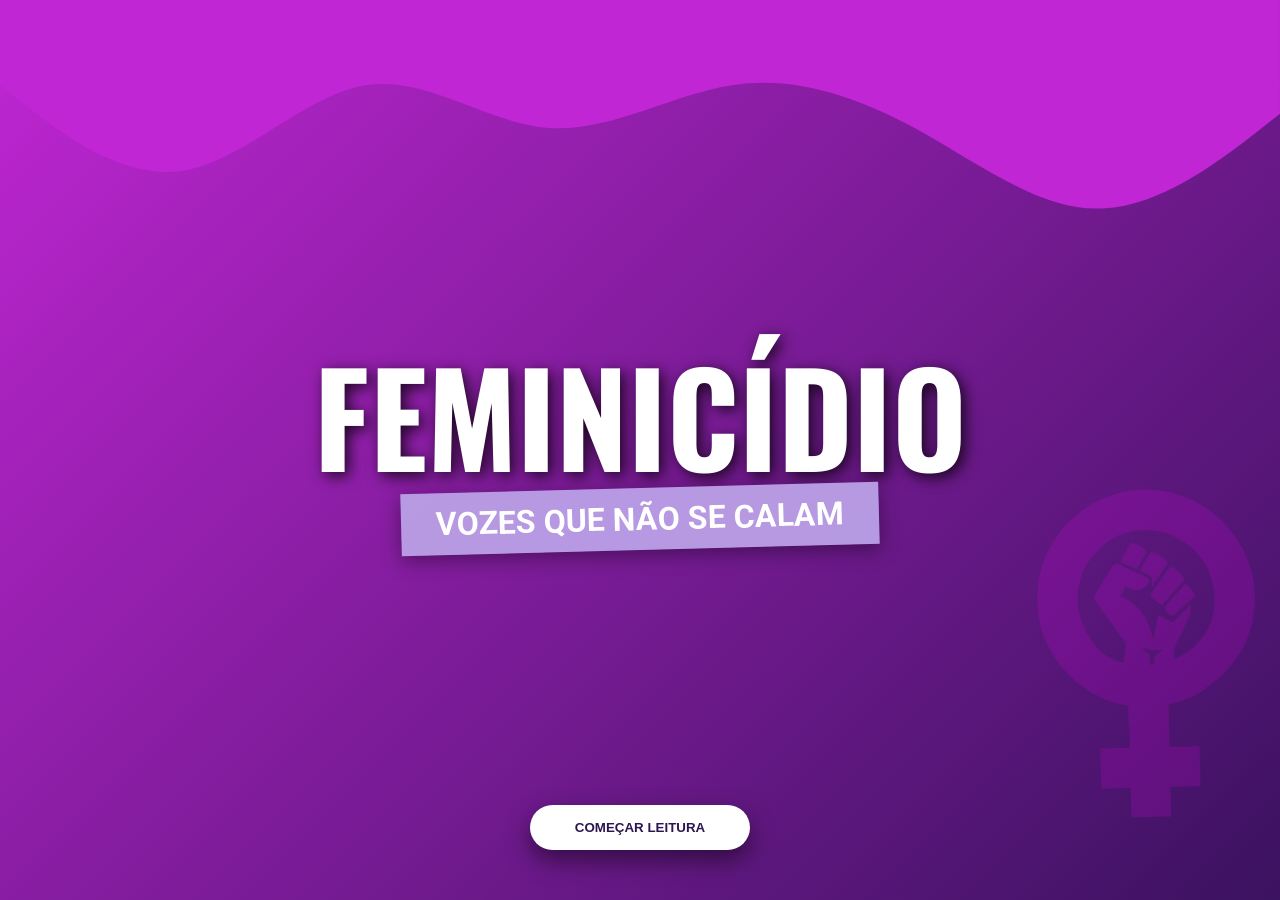
<file: index.html>
<!DOCTYPE html>
<html lang="en">
<head>
    <meta charset="UTF-8">
    <meta name="viewport" content="width=device-width, initial-scale=1.0">
    <title>Document</title>
    <link rel="stylesheet" href="style.css">
</head>
<body>
    <head>
    <meta charset="UTF-8">
    <meta name="viewport" content="width=device-width, initial-scale=1.0">
    <title>Cartilha Digital - Feminicídio</title>
    
    <link rel="preconnect" href="https://fonts.googleapis.com">
    <link rel="preconnect" href="https://fonts.gstatic.com" crossorigin>
    <link href="https://fonts.googleapis.com/css2?family=Oswald:wght@700&family=Roboto:wght@400;700&display=swap" rel="stylesheet">
    
    <link rel="stylesheet" href="style.css">
</head>
<body>

     
    <main class="container-principal">
       
        <div class="onda-topo">
            <svg xmlns="http://www.w3.org/2000/svg" viewBox="0 0 1440 320">
                <path fill="#C026D3" fill-opacity="1" d="M0,96L34.3,122.7C68.6,149,137,203,206,192C274.3,181,343,107,411,96C480,85,549,139,617,144C685.7,149,754,107,823,96C891.4,85,960,107,1029,144C1097.1,181,1166,235,1234,234.7C1302.9,235,1371,181,1406,154.7L1440,128L1440,0L1405.7,0C1371.4,0,1303,0,1234,0C1165.7,0,1097,0,1029,0C960,0,891,0,823,0C754.3,0,686,0,617,0C548.6,0,480,0,411,0C342.9,0,274,0,206,0C137.1,0,69,0,34,0L0,0Z"></path>
            </svg>
        </div>
                
        <div class="moldura-img-simbolo">
            <img src="image copy.png" alt="Símbolo Feminista com Punho" class="img-simbolo">
        </div>

        <section class="conteudo">
            <h1 class="titulo">Feminicídio</h1>
            
            <div class="caixa-subtitulo">
                <h2 class="subtitulo">Vozes que não se calam</h2>
            </div>
        </section>

        <button class="btn-proximo" onclick="avancar()">
            Começar Leitura
        </button>

    </main>

    <script>
        function avancar() {
            window.location.href = 'sobre.html';
        }
    </script>

</body>
</html>
</file>
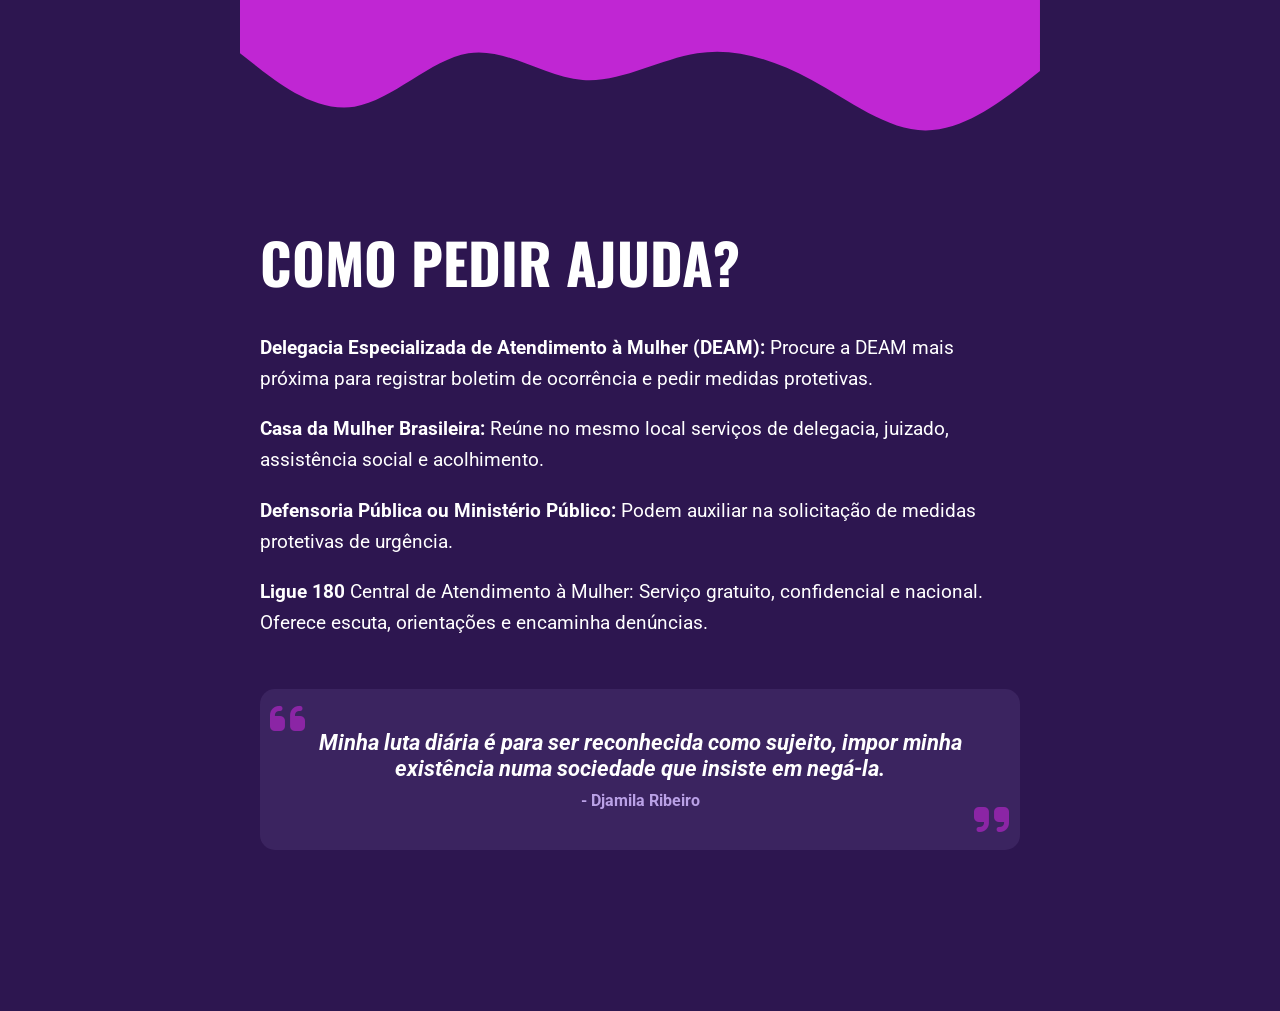
<file: ajuda.html>
<!DOCTYPE html>
<html lang="pt-br">
<head>
    <meta charset="UTF-8">
    <meta name="viewport" content="width=device-width, initial-scale=1.0">
    <title>Document</title>
    <link rel="stylesheet" href="ajuda.css">
</head>
<body>
    
    <head>
        <body>
    <meta charset="UTF-8">
    <meta name="viewport" content="width=device-width, initial-scale=1.0">
    <title>Como Pedir Ajuda - Cartilha Digital</title>
    
    <link rel="preconnect" href="https://fonts.googleapis.com">
    <link rel="preconnect" href="https://fonts.gstatic.com" crossorigin>
    <link href="https://fonts.googleapis.com/css2?family=Oswald:wght@700&family=Roboto:wght@400;700&display=swap" rel="stylesheet">
    
    <link rel="stylesheet" href="https://cdnjs.cloudflare.com/ajax/libs/font-awesome/6.5.1/css/all.min.css">
    <link rel="stylesheet" href="ajuda.css">
        </body>
    </head>

     <main class="pagina-container">
        <div class="onda-topo">
            <svg xmlns="http://www.w3.org/2000/svg" viewBox="0 0 1440 320">
                <path fill="#C026D3" fill-opacity="1" d="M0,96L34.3,122.7C68.6,149,137,203,206,192C274.3,181,343,107,411,96C480,85,549,139,617,144C685.7,149,754,107,823,96C891.4,85,960,107,1029,144C1097.1,181,1166,235,1234,234.7C1302.9,235,1371,181,1406,154.7L1440,128L1440,0L1405.7,0C1371.4,0,1303,0,1234,0C1165.7,0,1097,0,1029,0C960,0,891,0,823,0C754.3,0,686,0,617,0C548.6,0,480,0,411,0C342.9,0,274,0,206,0C137.1,0,69,0,34,0L0,0Z"></path>
            </svg>
        </div>

        <section class="conteudo">
            <h2 class="titulo-sessao">Como pedir ajuda?</h2>

            <article class="texto-informativo">
                <p><strong>Delegacia Especializada de Atendimento à Mulher (DEAM):</strong> Procure a DEAM mais próxima para registrar boletim de ocorrência e pedir medidas protetivas.</p>
                <p><strong>Casa da Mulher Brasileira:</strong> Reúne no mesmo local serviços de delegacia, juizado, assistência social e acolhimento.</p>
                <p><strong>Defensoria Pública ou Ministério Público:</strong> Podem auxiliar na solicitação de medidas protetivas de urgência.</p>
                
                <p><strong>Ligue 180</strong> Central de Atendimento à Mulher: Serviço gratuito, confidencial e nacional. Oferece escuta, orientações e encaminha denúncias.</p>
            </article>

            <div class="box-citacao">
                <i class="fa-solid fa-quote-left aspas-abrir"></i>
                <p class="texto-quote">
                    Minha luta diária é para ser reconhecida como sujeito, impor minha existência numa sociedade que insiste em negá-la.
                </p>
                <span class="autor-quote">- Djamila Ribeiro</span>
                <i class="fa-solid fa-quote-right aspas-fechar"></i>
            </div>
        </section>

        <div class="navegacao">
            <a href="estatisticas.html" class="btn-voltar">Voltar</a>
            <a href="conscientizacao.html" class="btn-proximo">Próximo</a>
        </div>
    </main>
</body>
</html>
</file>
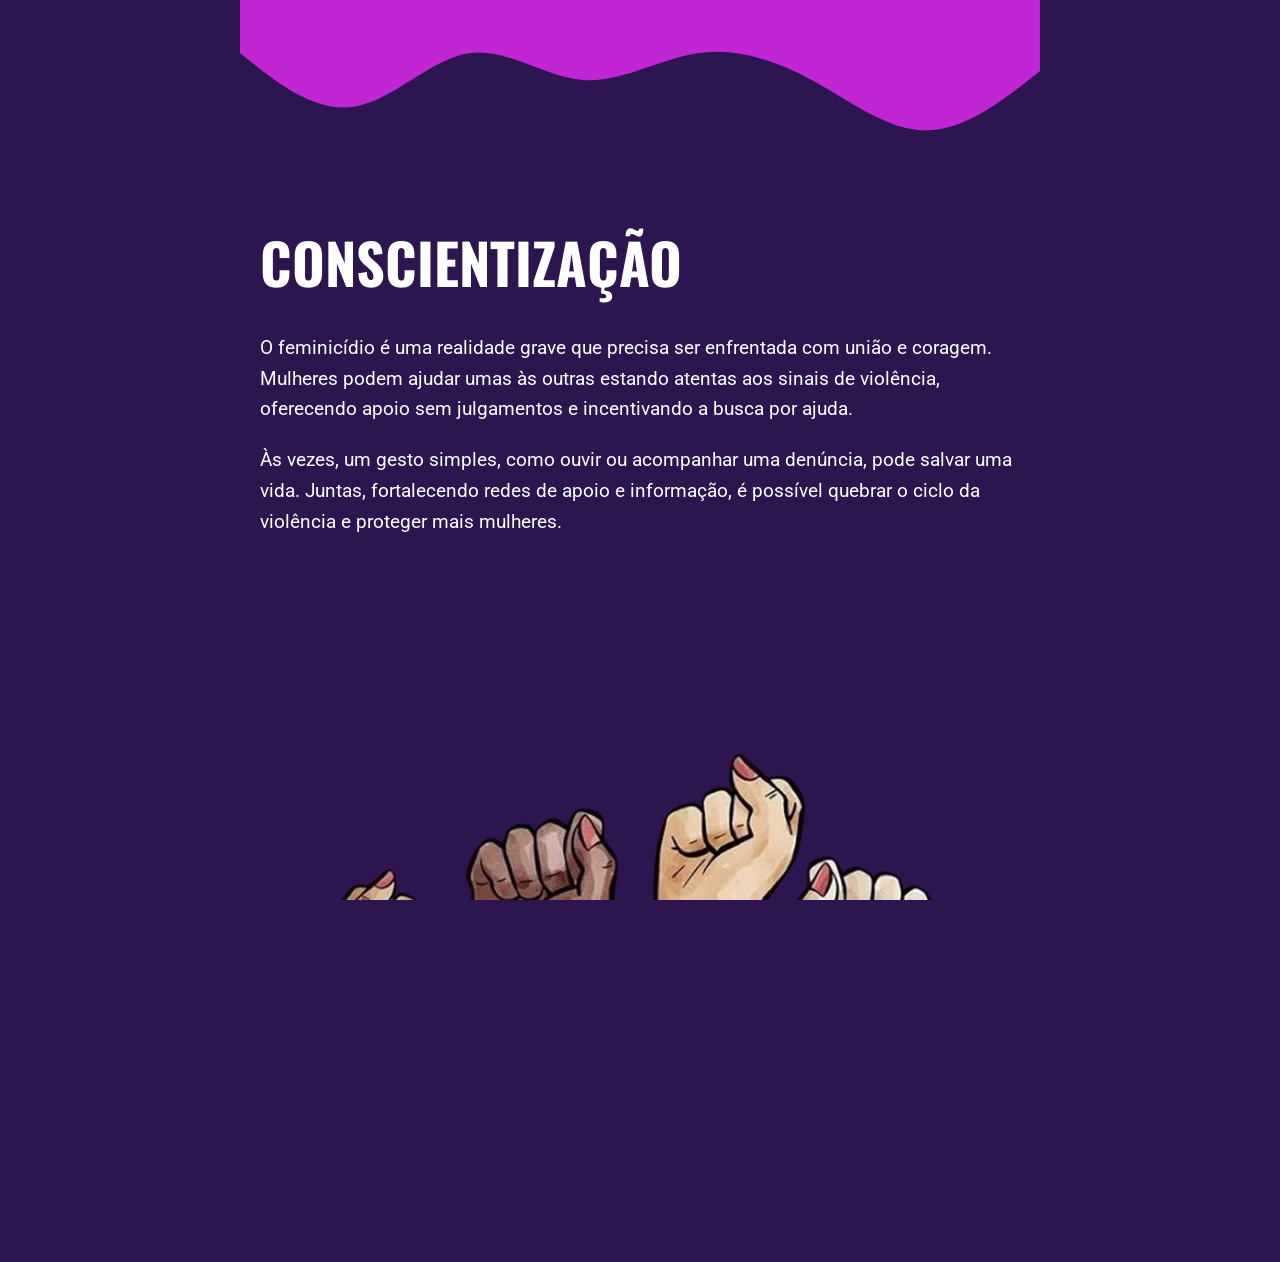
<file: conscientizacao.html>
<!DOCTYPE html>
<html lang="en">
<head>
    <meta charset="UTF-8">
    <meta name="viewport" content="width=device-width, initial-scale=1.0">
    <title>Document</title>
    <link rel="stylesheet" href="conscientizacao.css">
</head>
<body>
    <head>
    <meta charset="UTF-8">
    <meta name="viewport" content="width=device-width, initial-scale=1.0">
    <title>Conscientização - Cartilha Digital</title>
    
    <link rel="preconnect" href="https://fonts.googleapis.com">
    <link rel="preconnect" href="https://fonts.gstatic.com" crossorigin>
    <link href="https://fonts.googleapis.com/css2?family=Oswald:wght@700&family=Roboto:wght@400;700&display=swap" rel="stylesheet">
    
    <link rel="stylesheet" href="conscientizacao.css">
</head>
<body>

    <main class="pagina-container">
        <div class="onda-topo">
            <svg xmlns="http://www.w3.org/2000/svg" viewBox="0 0 1440 320">
                <path fill="#C026D3" fill-opacity="1" d="M0,96L34.3,122.7C68.6,149,137,203,206,192C274.3,181,343,107,411,96C480,85,549,139,617,144C685.7,149,754,107,823,96C891.4,85,960,107,1029,144C1097.1,181,1166,235,1234,234.7C1302.9,235,1371,181,1406,154.7L1440,128L1440,0L1405.7,0C1371.4,0,1303,0,1234,0C1165.7,0,1097,0,1029,0C960,0,891,0,823,0C754.3,0,686,0,617,0C548.6,0,480,0,411,0C342.9,0,274,0,206,0C137.1,0,69,0,34,0L0,0Z"></path>
            </svg>
        </div>

        <section class="conteudo">
            <h2 class="titulo-sessao">Conscientização</h2>

            <article class="texto-informativo">
                <p>O feminicídio é uma realidade grave que precisa ser enfrentada com união e coragem. Mulheres podem ajudar umas às outras estando atentas aos sinais de violência, oferecendo apoio sem julgamentos e incentivando a busca por ajuda.</p>
                
                <p>Às vezes, um gesto simples, como ouvir ou acompanhar uma denúncia, pode salvar uma vida. Juntas, fortalecendo redes de apoio e informação, é possível quebrar o ciclo da violência e proteger mais mulheres.</p>
            </article>

            <div class="container-ilustracao">
                <img src="image.png" alt="Ilustração de punhos femininos erguidos" class="img-final">
            </div>
        </section>

        <div class="navegacao">
            <a href="ajuda.html" class="btn-voltar">Voltar</a>
            <a href="index.html" class="btn-proximo">Início</a>
        </div>
    </main>
</body>
</html>
</file>
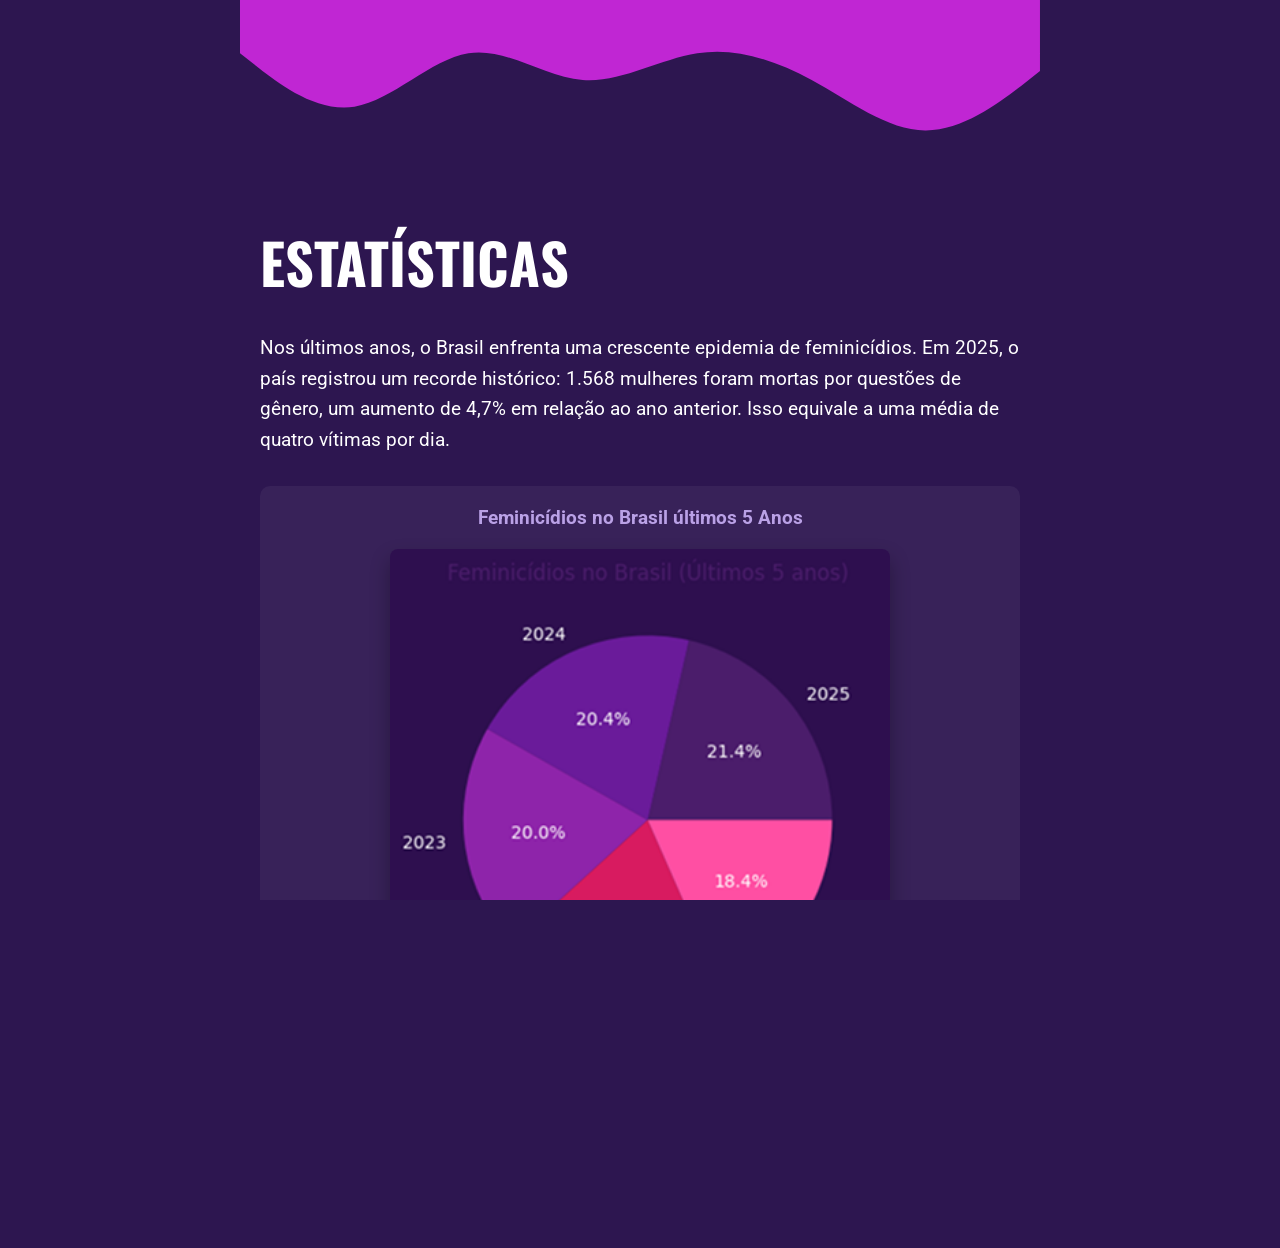
<file: estatistica.html>
<!DOCTYPE html>
<html lang="en">
<head>
    <meta charset="UTF-8">
    <meta name="viewport" content="width=device-width, initial-scale=1.0">
    <title>Document</title>
    <link rel="stylesheet" href="estatistica.css">
</head>
<body>
    <head>
    <meta charset="UTF-8">
    <meta name="viewport" content="width=device-width, initial-scale=1.0">
    <title>Estatísticas - Cartilha Digital</title>
    
    <link rel="preconnect" href="https://fonts.googleapis.com">
    <link rel="preconnect" href="https://fonts.gstatic.com" crossorigin>
    <link href="https://fonts.googleapis.com/css2?family=Oswald:wght@700&family=Roboto:wght@400;700&display=swap" rel="stylesheet">
    
    <link rel="stylesheet" href="estatistica.css">
</head>
<body>

    <main class="pagina-container">
        <div class="onda-topo">
            <svg xmlns="http://www.w3.org/2000/svg" viewBox="0 0 1440 320">
                <path fill="#C026D3" fill-opacity="1" d="M0,96L34.3,122.7C68.6,149,137,203,206,192C274.3,181,343,107,411,96C480,85,549,139,617,144C685.7,149,754,107,823,96C891.4,85,960,107,1029,144C1097.1,181,1166,235,1234,234.7C1302.9,235,1371,181,1406,154.7L1440,128L1440,0L1405.7,0C1371.4,0,1303,0,1234,0C1165.7,0,1097,0,1029,0C960,0,891,0,823,0C754.3,0,686,0,617,0C548.6,0,480,0,411,0C342.9,0,274,0,206,0C137.1,0,69,0,34,0L0,0Z"></path>
            </svg>
        </div>

        <section class="conteudo">
            <h2 class="titulo-sessao">Estatísticas</h2>

            <article class="texto-informativo">
                <p>Nos últimos anos, o Brasil enfrenta uma crescente epidemia de feminicídios. Em 2025, o país registrou um recorde histórico: 1.568 mulheres foram mortas por questões de gênero, um aumento de 4,7% em relação ao ano anterior. Isso equivale a uma média de quatro vítimas por dia.</p>
            </article>

            <div class="container-grafico">
                <h3>Feminicídios no Brasil últimos 5 Anos</h3>
                <img src="image copy 2.png" alt="Gráfico de Feminicídios no Brasil nos últimos 5 anos" class="img-grafico">
            </div>
        </section>

        <div class="navegacao">
            <a href="sinais-alerta.html" class="btn-voltar">Voltar</a>
            <a href="ajuda.html" class="btn-proximo">Próxima</a>
        </div>
    </main>

</body>
</html>
</file>
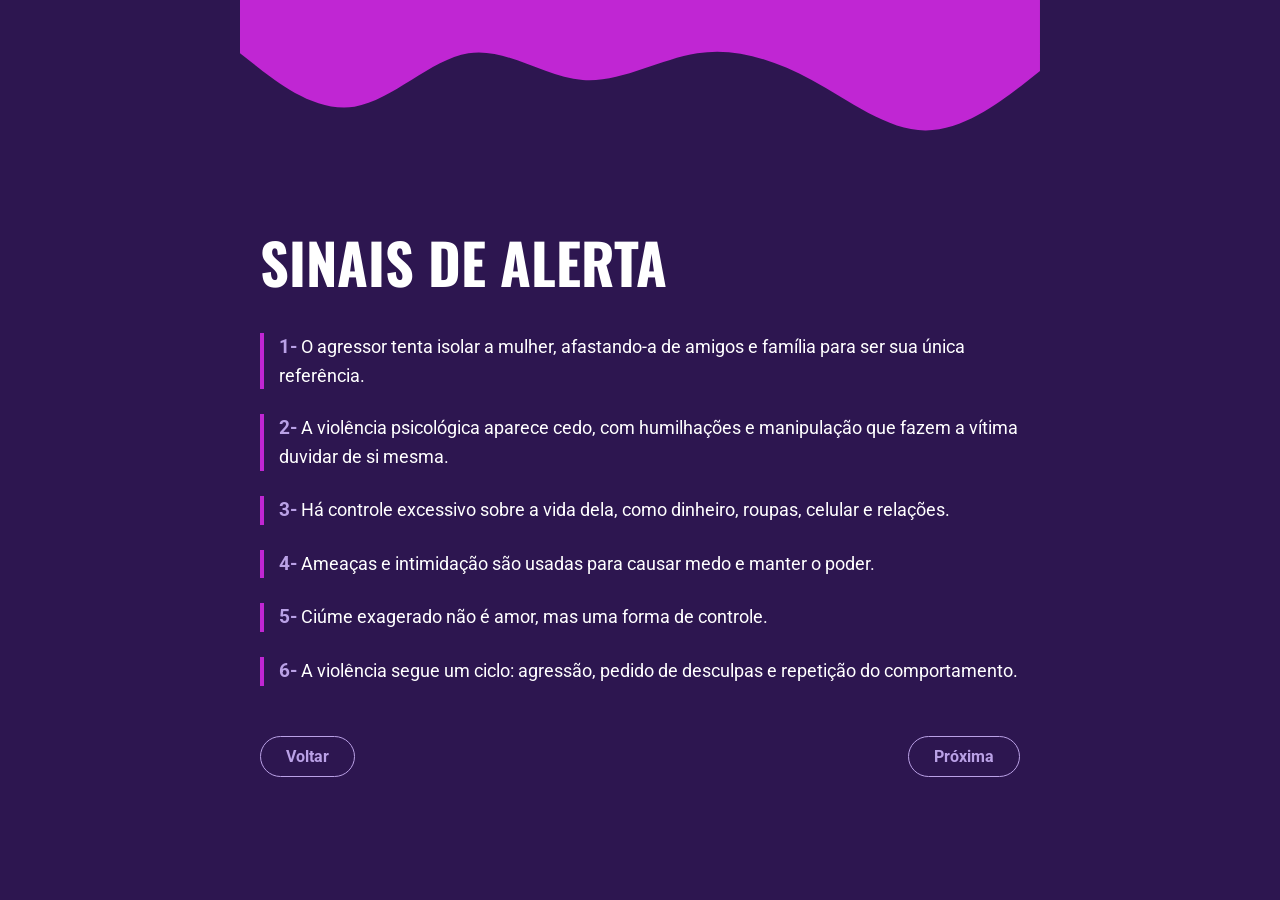
<file: sinais-alerta.html>
<!DOCTYPE html>
<html lang="en">
<head>
    <meta charset="UTF-8">
    <meta name="viewport" content="width=device-width, initial-scale=1.0">
    <title>Document</title>
    <link rel="stylesheet" href="sinais.css">
</head>
<body>
    <head>
    <meta charset="UTF-8">
    <meta name="viewport" content="width=device-width, initial-scale=1.0">
    <title>Sinais de Alerta - Cartilha Digital</title>
    
    <link rel="preconnect" href="https://fonts.googleapis.com">
    <link rel="preconnect" href="https://fonts.gstatic.com" crossorigin>
    <link href="https://fonts.googleapis.com/css2?family=Oswald:wght@700&family=Roboto:wght@400;700&display=swap" rel="stylesheet">
    
     
    <link rel="stylesheet" href="sinais.css">
</head>
<body>

    <main class="pagina-container">
        <div class="onda-topo">
            <svg xmlns="http://www.w3.org/2000/svg" viewBox="0 0 1440 320">
                <path fill="#C026D3" fill-opacity="1" d="M0,96L34.3,122.7C68.6,149,137,203,206,192C274.3,181,343,107,411,96C480,85,549,139,617,144C685.7,149,754,107,823,96C891.4,85,960,107,1029,144C1097.1,181,1166,235,1234,234.7C1302.9,235,1371,181,1406,154.7L1440,128L1440,0L1405.7,0C1371.4,0,1303,0,1234,0C1165.7,0,1097,0,1029,0C960,0,891,0,823,0C754.3,0,686,0,617,0C548.6,0,480,0,411,0C342.9,0,274,0,206,0C137.1,0,69,0,34,0L0,0Z"></path>
            </svg>
        </div>

        <section class="conteudo">
            <h2 class="titulo-sessao">Sinais de Alerta</h2>

            <ol class="lista-sinais">
                <li><strong>1-</strong> O agressor tenta isolar a mulher, afastando-a de amigos e família para ser sua única referência.</li>
                <li><strong>2-</strong> A violência psicológica aparece cedo, com humilhações e manipulação que fazem a vítima duvidar de si mesma.</li>
                <li><strong>3-</strong> Há controle excessivo sobre a vida dela, como dinheiro, roupas, celular e relações.</li>
                <li><strong>4-</strong> Ameaças e intimidação são usadas para causar medo e manter o poder.</li>
                <li><strong>5-</strong> Ciúme exagerado não é amor, mas uma forma de controle.</li>
                <li><strong>6-</strong> A violência segue um ciclo: agressão, pedido de desculpas e repetição do comportamento.</li>
            </ol>
        </section>

        <div class="navegacao">
            <a href="sobre.html" class="btn-voltar">Voltar</a>
            <a href="estatistica.html" class="btn-proximo">Próxima</a>
        </div>
    </main>
</body>
</html>
</file>
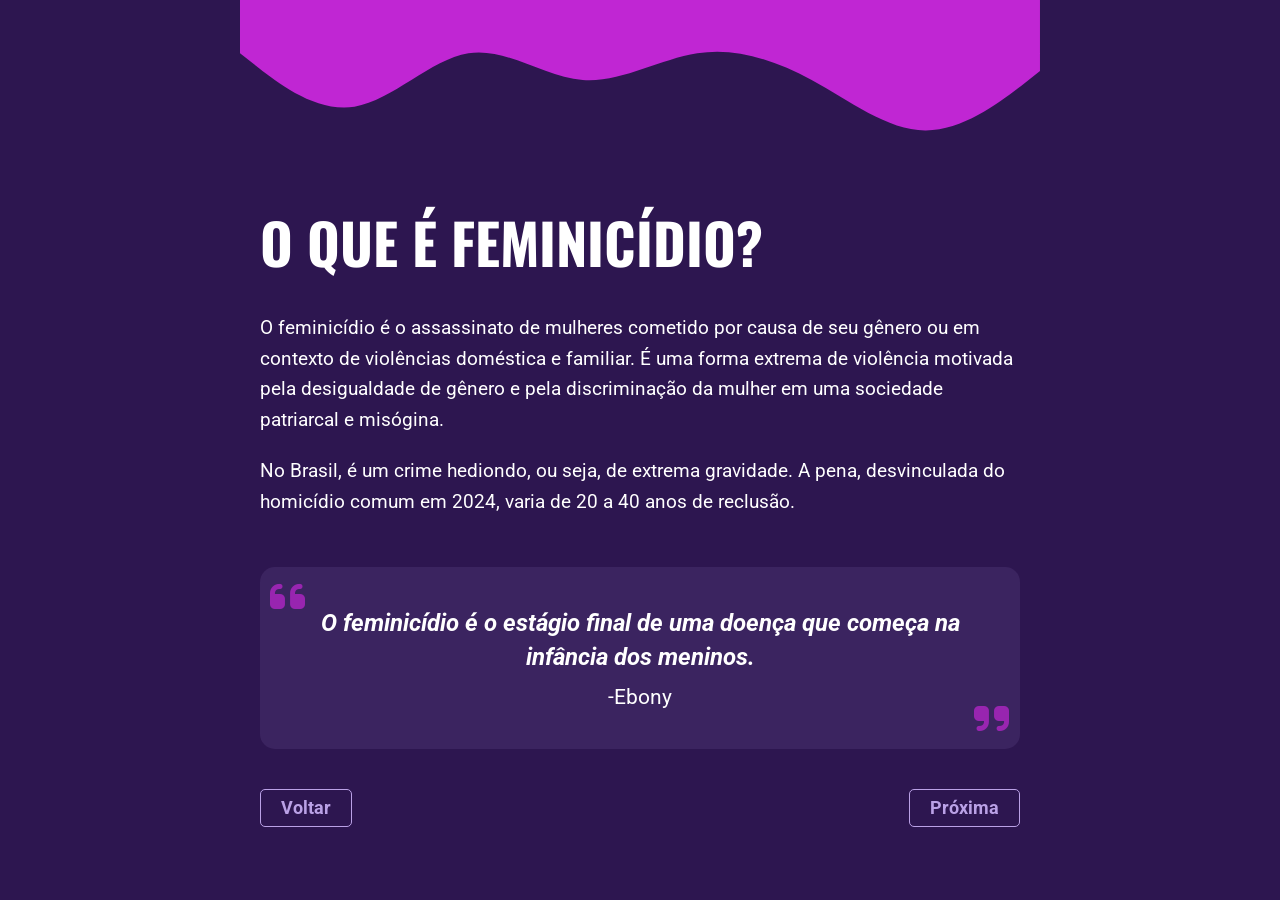
<file: sobre.html>
<!DOCTYPE html>
<html lang="pt-br">
<head>
    <meta charset="UTF-8">
    <meta name="viewport" content="width=device-width, initial-scale=1.0">
    <title>O que é Feminicídio?</title>
    
    <link rel="preconnect" href="https://fonts.googleapis.com">
    <link rel="preconnect" href="https://fonts.gstatic.com" crossorigin>
    <link href="https://fonts.googleapis.com/css2?family=Oswald:wght@700&family=Roboto:wght@400;700&display=swap" rel="stylesheet">
    
    <link rel="stylesheet" href="https://cdnjs.cloudflare.com/ajax/libs/font-awesome/6.5.1/css/all.min.css">
    
    <link rel="stylesheet" href="sobre.css">
</head>
<body>

    <main class="pagina-container">
        <div class="onda-topo">
            <svg xmlns="http://www.w3.org/2000/svg" viewBox="0 0 1440 320">
                <path fill="#C026D3" fill-opacity="1" d="M0,96L34.3,122.7C68.6,149,137,203,206,192C274.3,181,343,107,411,96C480,85,549,139,617,144C685.7,149,754,107,823,96C891.4,85,960,107,1029,144C1097.1,181,1166,235,1234,234.7C1302.9,235,1371,181,1406,154.7L1440,128L1440,0L1405.7,0C1371.4,0,1303,0,1234,0C1165.7,0,1097,0,1029,0C960,0,891,0,823,0C754.3,0,686,0,617,0C548.6,0,480,0,411,0C342.9,0,274,0,206,0C137.1,0,69,0,34,0L0,0Z"></path>
            </svg>
        </div>

        <section class="conteudo">
            <h2 class="titulo-sessao">O que é feminicídio?</h2>

            <article class="texto-informativo">
                <p>O feminicídio é o assassinato de mulheres cometido por causa de seu gênero ou em contexto de violências doméstica e familiar. É uma forma extrema de violência motivada pela desigualdade de gênero e pela discriminação da mulher em uma sociedade patriarcal e misógina.</p>
                
                <p>No Brasil, é um crime hediondo, ou seja, de extrema gravidade. A pena, desvinculada do homicídio comum em 2024, varia de 20 a 40 anos de reclusão.</p>
            </article>

            <div class="box-citacao">
                <i class="fa-solid fa-quote-left aspas-abrir"></i>
                <p class="texto-quote">
                    O feminicídio é o estágio final de uma doença que começa na infância dos meninos.
                </p>
                <span class="autor-quote">-Ebony</span>
                <i class="fa-solid fa-quote-right aspas-fechar"></i>
            </div>
        </section>

        <div class="navegacao">
            <a href="index.html" class="btn-voltar">Voltar</a>
            <a href="sinais-alerta.html" class="btn-proximo">Próxima</a>
        </div>
    </main>

</body>
</html>
</file>
<file: style.css>
/* Reset */
* {
    margin: 0;
    padding: 0;
    box-sizing: border-box;
}

body, html {
    height: 100%;
    font-family: 'Roboto', sans-serif;
    overflow: hidden;
}

/* 1. Fundo Roxo da Página com Gradiente sutil */
.container-principal {
    position: relative;
    width: 100%;
    height: 100vh;
    /* Um gradiente roxo profundo */
    background: linear-gradient(135deg, #C026D3 0%, #3B1260 100%);
    display: flex;
    flex-direction: column;
    align-items: center;
    justify-content: center;
    text-align: center;
}

.onda-topo {
    position: absolute;
    top: 0;
    left: 0;
    width: 100%;
    line-height: 0; /* Remove espaços vazios abaixo do SVG */      
}

.onda-topo svg {
    width: 100%;
    height: auto;
}

/* 2. Configuração da Nova Imagem (image_1.png) */
.moldura-img-simbolo {
    position: absolute;
    /* Posição sugerida: Canto inferior direito para não cobrir o texto */
    bottom: 20px;
    right: 20px;
    /* Tamanho sugerido: menor, para ser um detalhe visual */
    width: 300px;
    height: auto;
    z-index: 1; /* Fica à frente do fundo, mas atrás do texto/botão */
     /* Muito sutil para não distrair */
    pointer-events: none; /* Garante que cliques passem por ela para o botão */
}

.img-simbolo {
    width: 100%;
    height: auto;
    object-fit: contain;
}

/* 3. Estilização dos Textos */
.conteudo {
    position: relative;
    z-index: 2; /* Texto fica acima da imagem */
    width: 100%;
}

.titulo {
    font-family: 'Oswald', sans-serif;
    font-size: clamp(3rem, 15vw, 8rem);
    color: #ffffff;
    text-transform: uppercase;
    line-height: 1;
    text-shadow: 4px 4px 15px rgba(0,0,0,0.8); /* Aumentei o contraste da sombra */
    margin-bottom: 10px;
}

.caixa-subtitulo {
    display: inline-block;
    background-color: rgba(186, 161, 230, 0.95);
    padding: 12px 35px;
    transform: rotate(-1.5deg);
   
    box-shadow: 0 5px 20px rgba(0,0,0,0.4);
}

.subtitulo {
    color: #ffffff;
    font-size: clamp(1rem, 4vw, 2rem);
    text-transform: uppercase;
    font-weight: 700;
}

/* 4. Botão */
.btn-proximo {
    position: absolute;
    bottom: 50px;
    z-index: 3; /* Botão fica acima de tudo */
    background-color: #ffffff;
    color: #2d1650;
    padding: 15px 45px;
    border: none;
    border-radius: 50px;
    font-weight: bold;
    text-transform: uppercase;
    cursor: pointer;
    box-shadow: 0 10px 25px rgba(0,0,0,0.5);
    transition: 0.3s ease-out;
}

.btn-proximo:hover {
    transform: scale(1.1);
    background-color: #f0f0f0;
}

/* Ajuste para telas pequenas (Mobile) */
@media (max-width: 768px) {
    .titulo {
        font-size: 3.5rem;
    }
    .moldura-img-simbolo {
        width: 120px; /* Reduz a imagem no mobile */
        bottom: 110px; /* Ajusta a posição para não ficar atrás do botão */
    }
}
</file>
<file: ajuda.css>
*{
    margin: 0;
    padding: 0;
    box-sizing: border-box;
}

body, html{
    height: 100%;
    background-color: #2D1650;
    color: #ffffff;
    font-family: 'Roboto', sans-serif;
    overflow-x: hidden;
}

.onda-topo{
    position: absolute;
    top: 0;
    left: 0;
    width: 100%;
    line-height: 0;
    z-index: 10;
}

.onda-topo svg{
    width: 100%;
    height: auto;
}

.container-capa {
    position: relative;
    width: 100%;
    height: 100vh;
    /* Fundo com símbolo do punho e overlay roxo */
    background: 
        linear-gradient(135deg, rgba(45, 22, 80, 0.85) 0%, rgba(30, 10, 50, 0.7) 100%),
        url('image 3.png'); 
    background-size: contain;
    background-position: center;
    background-repeat: no-repeat;
    display: flex;
    flex-direction: column;
    align-items: center;
    justify-content: center;
    text-align: center;
}

.titulo-capa {
    font-family: 'Oswald', sans-serif;
    font-size: clamp(3.5rem, 15vw, 9rem);
    text-transform: uppercase;
    line-height: 1;
    text-shadow: 0 10px 30px rgba(0,0,0,0.8);
    z-index: 11;
}

.faixa-subtitulo {
    display: inline-block;
    background-color: rgba(192, 38, 211, 0.9); /* Magenta da onda */
    padding: 12px 40px;
    transform: rotate(-1.5deg);
    border-radius: 4px;
    box-shadow: 0 10px 30px rgba(0,0,0,0.5);
    z-index: 11;
    margin-top: 10px;
}

.subtitulo-capa {
    font-size: clamp(1rem, 4vw, 2.2rem);
    text-transform: uppercase;
    font-weight: 700;
}

/* =========================================
   4. ESTRUTURA DAS PÁGINAS DE CONTEÚDO
   ========================================= */
.pagina-container {
    position: relative;
    width: 100%;
    max-width: 800px;
    margin: 0 auto;
    padding: 20px;
}

.conteudo {
    position: relative;
    z-index: 5;
    padding-top: 200px; /* Evita que a onda cubra o início do texto */
    animation: fadeIn 1s ease-out;
}

.titulo-sessao {
    font-family: 'Oswald', sans-serif;
    font-size: clamp(2rem, 8vw, 3.5rem);
    text-transform: uppercase;
    margin-bottom: 30px;
}

.texto-informativo p {
    font-size: 1.2rem;
    line-height: 1.6;
    margin-bottom: 20px;
    text-align: left;
}

/* --- Box de Citação (Ebony e Djamila) --- */
.box-citacao {
    position: relative;
    margin-top: 50px;
    padding: 40px 30px;
    background-color: rgba(186, 161, 230, 0.1);
    border-radius: 15px;
    text-align: center;
}

.aspas-abrir, .aspas-fechar {
    color: #C026D3;
    font-size: 2.5rem;
    position: absolute;
    opacity: 0.6;
}

.aspas-abrir { top: 10px; left: 10px; }
.aspas-fechar { bottom: 10px; right: 10px; }

.texto-quote {
    font-size: 1.4rem;
    font-weight: 700;
    font-style: italic;
    margin-bottom: 10px;
}

.autor-quote {
    display: block;
    color: #BAA1E6;
    font-weight: bold;
}

/* --- Lista Numerada (Sinais de Alerta) --- */
.lista-sinais {
    list-style: none;
    margin-top: 20px;
}

.lista-sinais li {
    font-size: 1.15rem;
    line-height: 1.5;
    margin-bottom: 25px;
    padding-left: 15px;
    border-left: 4px solid #C026D3; /* Borda magenta lateral */
    text-align: left;
}

.lista-sinais li strong {
    color: #BAA1E6;
    font-size: 1.2rem;
}

/* --- Container do Gráfico (Estatísticas) --- */
.container-grafico {
    margin-top: 30px;
    text-align: center;
    background-color: rgba(255, 255, 255, 0.05);
    padding: 20px;
    border-radius: 10px;
}

.container-grafico h3 {
    font-size: 1.2rem;
    margin-bottom: 20px;
    color: #BAA1E6;
}

.img-grafico {
    width: 100%;
    max-width: 500px;
    height: auto;
    border-radius: 8px;
    box-shadow: 0 10px 20px rgba(0,0,0,0.3);
}

/* =========================================
   5. BOTÕES E NAVEGAÇÃO
   ========================================= */
.navegacao {
    display: flex;
    justify-content: space-between;
    margin-top: 50px;
    padding-bottom: 50px;
}

.btn-voltar, .btn-proximo {
    color: #BAA1E6;
    text-decoration: none;
    font-weight: bold;
    border: 1px solid #BAA1E6;
    padding: 10px 25px;
    border-radius: 50px;
    transition: 0.3s;
}

.btn-voltar:hover, .btn-proximo:hover {
    background-color: #BAA1E6;
    color: #2D1650;
}

/* =========================================
   6. ANIMAÇÕES E RESPONSIVIDADE
   ========================================= */
@keyframes fadeIn {
    from { opacity: 0; transform: translateY(20px); }
    to { opacity: 1; transform: translateY(0); }
}

@media (max-width: 768px) {
    .conteudo { padding-top: 150px; }
}

@media (max-width: 480px) {
    .titulo-sessao { font-size: 1.8rem; }
    .texto-informativo p { font-size: 1rem; }
}
</file>
<file: conscientizacao.css>
* {
    margin: 0;
    padding: 0;
    box-sizing: border-box;
}

body, html {
    height: 100%;
    background-color: #2D1650;
    color: #ffffff;
    font-family: 'Roboto', sans-serif;
    overflow-x: hidden;
}

/* =========================================
   2. COMPONENTE: ONDA DO TOPO
   ========================================= */
.onda-topo {
    position: absolute;
    top: 0;
    left: 0;
    width: 100%;
    line-height: 0;
    z-index: 10;
}

.onda-topo svg {
    width: 100%;
    height: auto;
}

/* =========================================
   3. ESTRUTURA DAS PÁGINAS
   ========================================= */
.pagina-container {
    position: relative;
    width: 100%;
    max-width: 800px;
    margin: 0 auto;
    padding: 20px;
}

.conteudo {
    position: relative;
    z-index: 5;
    padding-top: 200px;
    animation: fadeIn 1s ease-out;
}

.titulo-sessao {
    font-family: 'Oswald', sans-serif;
    font-size: clamp(2rem, 8vw, 3.5rem);
    text-transform: uppercase;
    margin-bottom: 30px;
}

.texto-informativo p {
    font-size: 1.2rem;
    line-height: 1.6;
    margin-bottom: 20px;
    text-align: left;
}

/* --- Box de Citação --- */
.box-citacao {
    position: relative;
    margin-top: 50px;
    padding: 40px 30px;
    background-color: rgba(186, 161, 230, 0.1);
    border-radius: 15px;
    text-align: center;
}

.aspas-abrir, .aspas-fechar {
    color: #C026D3;
    font-size: 2.5rem;
    position: absolute;
    opacity: 0.6;
}

.aspas-abrir { top: 10px; left: 10px; }
.aspas-fechar { bottom: 10px; right: 10px; }

.texto-quote {
    font-size: 1.4rem;
    font-weight: 700;
    font-style: italic;
    margin-bottom: 10px;
}

.autor-quote {
    display: block;
    color: #BAA1E6;
    font-weight: bold;
}

/* --- Lista de Sinais --- */
.lista-sinais {
    list-style: none;
    margin-top: 20px;
}

.lista-sinais li {
    font-size: 1.15rem;
    line-height: 1.5;
    margin-bottom: 25px;
    padding-left: 15px;
    border-left: 4px solid #C026D3;
}

.lista-sinais li strong {
    color: #BAA1E6;
}

/* --- Imagens e Gráficos --- */
.container-grafico, .container-ilustracao {
    margin-top: 30px;
    text-align: center;
}

.img-grafico, .img-final {
    width: 100%;
    max-width: 500px;
    height: auto;
    border-radius: 8px;
}

.img-final {
    max-width: 600px; /* Deixa as mãos um pouco maiores */
    margin-top: 2px;
}

/* =========================================
   4. NAVEGAÇÃO
   ========================================= */
.navegacao {
    display: flex;
    justify-content: space-between;
    margin-top: 50px;
    padding-bottom: 50px;
}

.btn-voltar, .btn-proximo {
    color: #BAA1E6;
    text-decoration: none;
    font-weight: bold;
    border: 1px solid #BAA1E6;
    padding: 10px 25px;
    border-radius: 50px;
    transition: 0.3s;
}

.btn-voltar:hover, .btn-proximo:hover {
    background-color: #BAA1E6;
    color: #2D1650;
}

/* =========================================
   5. ANIMAÇÕES
   ========================================= */
@keyframes fadeIn {
    from { opacity: 0; transform: translateY(20px); }
    to { opacity: 1; transform: translateY(0); }
}

@media (max-width: 768px) {
    .conteudo { padding-top: 150px; }
}
</file>
<file: estatistica.css>
/* =========================================
   1. RESET E CONFIGURAÇÕES GERAIS
   ========================================= */
* {
    margin: 0;
    padding: 0;
    box-sizing: border-box;
}

body, html {
    height: 100%;
    background-color: #2D1650; /* Roxo escuro profundo */
    color: #ffffff;
    font-family: 'Roboto', sans-serif;
    overflow-x: hidden;
}

/* =========================================
   2. IDENTIDADE VISUAL: ONDA DO TOPO
   (Presente em todas as páginas)
   ========================================= */
.onda-topo {
    position: absolute;
    top: 0;
    left: 0;
    width: 100%;
    line-height: 0;
    z-index: 10;
}

.onda-topo svg {
    width: 100%;
    height: auto;
}

/* =========================================
   3. LAYOUT DA CAPA (INDEX.HTML)
   ========================================= */
.container-capa {
    position: relative;
    width: 100%;
    height: 100vh;
    /* Gradiente roxo sobre a imagem do punho */
    background: 
        linear-gradient(135deg, rgba(45, 22, 80, 0.85) 0%, rgba(30, 10, 50, 0.7) 100%),
        url('simbolo.png'); 
    background-size: contain;
    background-position: center;
    background-repeat: no-repeat;
    display: flex;
    flex-direction: column;
    align-items: center;
    justify-content: center;
    text-align: center;
}

.titulo-capa {
    font-family: 'Oswald', sans-serif;
    font-size: clamp(3.5rem, 15vw, 9rem);
    text-transform: uppercase;
    line-height: 1;
    text-shadow: 0 10px 30px rgba(0,0,0,0.8);
    z-index: 11;
}

.faixa-subtitulo {
    display: inline-block;
    background-color: rgba(192, 38, 211, 0.9); /* Cor magenta do SVG */
    padding: 12px 40px;
    transform: rotate(-1.5deg);
    border-radius: 4px;
    box-shadow: 0 10px 30px rgba(0,0,0,0.5);
    z-index: 11;
    margin-top: 10px;
}

.subtitulo-capa {
    font-size: clamp(1rem, 4vw, 2.2rem);
    text-transform: uppercase;
    font-weight: 700;
}

/* =========================================
   4. ESTRUTURA DAS PÁGINAS INTERNAS
   ========================================= */
.pagina-container {
    position: relative;
    width: 100%;
    max-width: 800px;
    margin: 0 auto;
    padding: 20px;
}

.conteudo {
    position: relative;
    z-index: 5;
    padding-top: 200px; /* Espaço para não ficar sob a onda */
    animation: fadeIn 1s ease-out;
}

.titulo-sessao {
    font-family: 'Oswald', sans-serif;
    font-size: clamp(2rem, 8vw, 3.5rem);
    text-transform: uppercase;
    margin-bottom: 30px;
}

.texto-informativo p {
    font-size: 1.2rem;
    line-height: 1.6;
    margin-bottom: 20px;
    text-align: left;
}

/* --- Estilo da Citação (Página 2) --- */
.box-citacao {
    position: relative;
    margin-top: 50px;
    padding: 40px 30px;
    background-color: rgba(186, 161, 230, 0.1);
    border-radius: 15px;
    text-align: center;
}

.aspas-abrir, .aspas-fechar {
    color: #C026D3;
    font-size: 2.5rem;
    position: absolute;
    opacity: 0.6;
}

.aspas-abrir { top: 10px; left: 10px; }
.aspas-fechar { bottom: 10px; right: 10px; }

.texto-quote {
    font-size: 1.4rem;
    font-weight: 700;
    font-style: italic;
    margin-bottom: 10px;
}

.autor-quote {
    display: block;
    color: #BAA1E6;
    font-weight: bold;
}

/* --- Estilo da Lista de Sinais (Página 3) --- */
.lista-sinais {
    list-style: none;
    margin-top: 20px;
}

.lista-sinais li {
    font-size: 1.15rem;
    line-height: 1.5;
    margin-bottom: 25px;
    padding-left: 15px;
    border-left: 4px solid #C026D3;
    text-align: left;
}

.lista-sinais li strong {
    color: #BAA1E6;
    font-size: 1.2rem;
}

/* --- Estilo do Gráfico (Página 4) --- */
.container-grafico {
    margin-top: 30px;
    text-align: center;
    background-color: rgba(255, 255, 255, 0.05);
    padding: 20px;
    border-radius: 10px;
}

.container-grafico h3 {
    font-size: 1.2rem;
    margin-bottom: 20px;
    color: #BAA1E6;
}

.img-grafico {
    width: 100%;
    max-width: 500px;
    height: auto;
    border-radius: 8px;
    box-shadow: 0 10px 20px rgba(0,0,0,0.3);
}

/* =========================================
   5. BOTÕES E NAVEGAÇÃO
   ========================================= */
.btn-iniciar {
    position: absolute;
    bottom: 50px;
    background-color: #ffffff;
    color: #2d1650;
    padding: 15px 45px;
    border: none;
    border-radius: 50px;
    font-weight: bold;
    text-transform: uppercase;
    cursor: pointer;
    box-shadow: 0 10px 30px rgba(0,0,0,0.6);
    transition: 0.3s;
    z-index: 20;
}

.btn-iniciar:hover {
    transform: scale(1.05);
}

.navegacao {
    display: flex;
    justify-content: space-between;
    margin-top: 50px;
    padding-bottom: 50px;
}

.btn-voltar, .btn-proximo {
    color: #BAA1E6;
    text-decoration: none;
    font-weight: bold;
    border: 1px solid #BAA1E6;
    padding: 10px 25px;
    border-radius: 50px;
    transition: 0.3s;
}

.btn-voltar:hover, .btn-proximo:hover {
    background-color: #BAA1E6;
    color: #2D1650;
}

/* =========================================
   6. ANIMAÇÕES E RESPONSIVIDADE
   ========================================= */
@keyframes fadeIn {
    from { opacity: 0; transform: translateY(20px); }
    to { opacity: 1; transform: translateY(0); }
}

@media (max-width: 768px) {
    .conteudo { padding-top: 150px; }
    .container-capa { background-size: 85% auto; }
}

@media (max-width: 480px) {
    .titulo-sessao { font-size: 1.8rem; }
    .texto-informativo p { font-size: 1rem; }
    .box-citacao { padding: 30px 15px; }
}
</file>
<file: sinais.css>
/* 1. RESET E CONFIGURAÇÕES GERAIS */
* {
    margin: 0;
    padding: 0;
    box-sizing: border-box;
}

body, html {
    height: 100%;
    background-color: #2D1650; /* Roxo escuro base */
    color: #ffffff;
    font-family: 'Roboto', sans-serif;
    overflow-x: hidden; /* Evita barra de rolagem horizontal indesejada */
}

/* 2. COMPONENTE REUTILIZÁVEL: ONDA DO TOPO */
.onda-topo {
    position: absolute;
    top: 0;
    left: 0;
    width: 100%;
    line-height: 0;
    z-index: 10;
}

.onda-topo svg {
    width: 100%;
    height: auto;
}

/* 3. LAYOUT DA CAPA (INDEX.HTML) */
.container-capa {
    position: relative;
    width: 100%;
    height: 100vh;
    /* Imagem do punho centralizada com overlay escuro */
    background: 
        linear-gradient(135deg, rgba(45, 22, 80, 0.85) 0%, rgba(30, 10, 50, 0.7) 100%),
        url('simbolo.png'); 
    background-size: contain;
    background-position: center;
    background-repeat: no-repeat;
    display: flex;
    flex-direction: column;
    align-items: center;
    justify-content: center;
    text-align: center;
}

.titulo-capa {
    font-family: 'Oswald', sans-serif;
    font-size: clamp(3.5rem, 15vw, 9rem);
    text-transform: uppercase;
    line-height: 1;
    text-shadow: 0 10px 30px rgba(0,0,0,0.8);
    z-index: 11;
}

.faixa-subtitulo {
    display: inline-block;
    background-color: rgba(192, 38, 211, 0.9); /* Magenta do SVG */
    padding: 12px 40px;
    transform: rotate(-1.5deg);
    border-radius: 4px;
    box-shadow: 0 10px 30px rgba(0,0,0,0.5);
    z-index: 11;
    margin-top: 10px;
}

.subtitulo-capa {
    color: #ffffff;
    font-size: clamp(1rem, 4vw, 2.2rem);
    text-transform: uppercase;
    font-weight: 700;
}

/* 4. LAYOUT DAS PÁGINAS DE CONTEÚDO */
.pagina-container {
    position: relative;
    width: 100%;
    max-width: 800px;
    margin: 0 auto;
    padding: 20px;
}

.conteudo {
    position: relative;
    z-index: 5;
    padding-top: 200px; /* Espaço para a onda não cobrir o texto */
    animation: fadeIn 1s ease-out;
}

.titulo-sessao {
    font-family: 'Oswald', sans-serif;
    font-size: clamp(2rem, 8vw, 3.5rem);
    text-transform: uppercase;
    margin-bottom: 30px;
    color: #ffffff;
}

.texto-informativo p {
    font-size: 1.2rem;
    line-height: 1.6;
    margin-bottom: 20px;
}

/* Estilo da Citação (Página 2) */
.box-citacao {
    position: relative;
    margin-top: 50px;
    padding: 40px 30px;
    background-color: rgba(186, 161, 230, 0.1);
    border-radius: 15px;
    text-align: center;
}

.aspas-abrir, .aspas-fechar {
    color: #C026D3;
    font-size: 2.5rem;
    position: absolute;
    opacity: 0.6;
}

.aspas-abrir { top: 10px; left: 10px; }
.aspas-fechar { bottom: 10px; right: 10px; }

.texto-quote {
    font-size: 1.4rem;
    font-weight: 700;
    font-style: italic;
    margin-bottom: 10px;
}

.autor-quote {
    display: block;
    color: #BAA1E6;
    font-weight: bold;
}

/* Estilo da Lista de Sinais (Página 3) */
.lista-sinais {
    list-style: none;
    margin-top: 20px;
}

.lista-sinais li {
    font-size: 1.15rem;
    line-height: 1.5;
    margin-bottom: 25px;
    padding-left: 15px;
    border-left: 4px solid #C026D3;
    text-align: left;
}

.lista-sinais li strong {
    color: #BAA1E6;
    font-size: 1.2rem;
}

/* 5. NAVEGAÇÃO E BOTÕES */
.btn-iniciar {
    position: absolute;
    bottom: 50px;
    background-color: #ffffff;
    color: #2d1650;
    padding: 15px 45px;
    border: none;
    border-radius: 50px;
    font-weight: bold;
    text-transform: uppercase;
    cursor: pointer;
    box-shadow: 0 10px 30px rgba(0,0,0,0.6);
    transition: 0.3s;
    z-index: 20;
}

.btn-iniciar:hover {
    transform: scale(1.05);
    background-color: #f3f3f3;
}

.navegacao {
    display: flex;
    justify-content: space-between;
    margin-top: 50px;
    padding-bottom: 50px;
}

.btn-voltar, .btn-proximo {
    color: #BAA1E6;
    text-decoration: none;
    font-weight: bold;
    border: 1px solid #BAA1E6;
    padding: 10px 25px;
    border-radius: 50px;
    transition: 0.3s;
}

.btn-voltar:hover, .btn-proximo:hover {
    background-color: #BAA1E6;
    color: #2D1650;
}

/* 6. ANIMAÇÕES E RESPONSIVIDADE */
@keyframes fadeIn {
    from { opacity: 0; transform: translateY(20px); }
    to { opacity: 1; transform: translateY(0); }
}

@media (max-width: 768px) {
    .conteudo { padding-top: 130px; }
    .container-capa { background-size: 80% auto; }
}

@media (max-width: 480px) {
    .titulo-sessao { font-size: 2rem; }
    .texto-informativo p { font-size: 1rem; }
}
</file>
<file: sobre.css>
/* Configurações Globais */
* {
    margin: 0;
    padding: 0;
    box-sizing: border-box;
}

body {
    background-color: #2D1650; /* Roxo escuro da imagem */
    color: #ffffff;
    font-family: 'Roboto', sans-serif;
    min-height: 100vh;
}

.pagina-container {
    position: relative;
    width: 100%;
    max-width: 800px; /* Largura máxima para leitura confortável */
    margin: 0 auto;
    padding: 20px;
}

/* Onda do Topo */
.onda-topo {
    position: absolute;
    top: 0;
    left: 0;
    width: 100%;
    line-height: 0;
    z-index: 1;
}

/* Conteúdo Principal */
.conteudo {
    position: relative;
    z-index: 2;
    padding-top: 180px; /* Espaço para a onda do topo */
}

.titulo-sessao {
    font-family: 'Oswald', sans-serif;
    font-size: clamp(2rem, 8vw, 3.5rem);
    text-transform: uppercase;
    margin-bottom: 30px;
}

.texto-informativo p {
    font-size: 1.2rem;
    line-height: 1.6;
    margin-bottom: 20px;
    text-align: left;
}

/* Estilização da Citação (Ebony) */
.box-citacao {
    position: relative;
    margin-top: 50px;
    padding: 40px 20px;
    background-color: rgba(186, 161, 230, 0.1); /* Fundo lilás bem clarinho */
    border-radius: 15px;
    text-align: center;
}

.aspas-abrir, .aspas-fechar {
    color: #C026D3; /* Magenta do SVG */
    font-size: 2.5rem;
    position: absolute;
    opacity: 0.7;
}

.aspas-abrir { top: 10px; left: 10px; }
.aspas-fechar { bottom: 10px; right: 10px; }

.texto-quote {
    font-size: 1.5rem;
    font-weight: 700;
    line-height: 1.4;
    margin-bottom: 10px;
    font-style: italic;
}

.autor-quote {
    display: block;
    font-size: 1.3rem;
    color: #ffffff;
    font-weight: 400;
}

/* Botões de Navegação */
.navegacao {
    display: flex;
    justify-content: space-between;
    margin-top: 40px;
    padding-bottom: 40px;
}

.btn-voltar, .btn-proximo {
    color: #BAA1E6;
    text-decoration: none;
    font-weight: bold;
    font-size: 1.1rem;
    border: 1px solid #BAA1E6;
    padding: 8px 20px;
    border-radius: 5px;
    transition: 0.3s;
}

.btn-voltar:hover, .btn-proximo:hover {
    background-color: #BAA1E6;
    color: #2D1650;
}

/* Responsividade */
@media (max-width: 480px) {
    .conteudo { padding-top: 120px; }
    .texto-quote { font-size: 1.2rem; }
}
</file>
